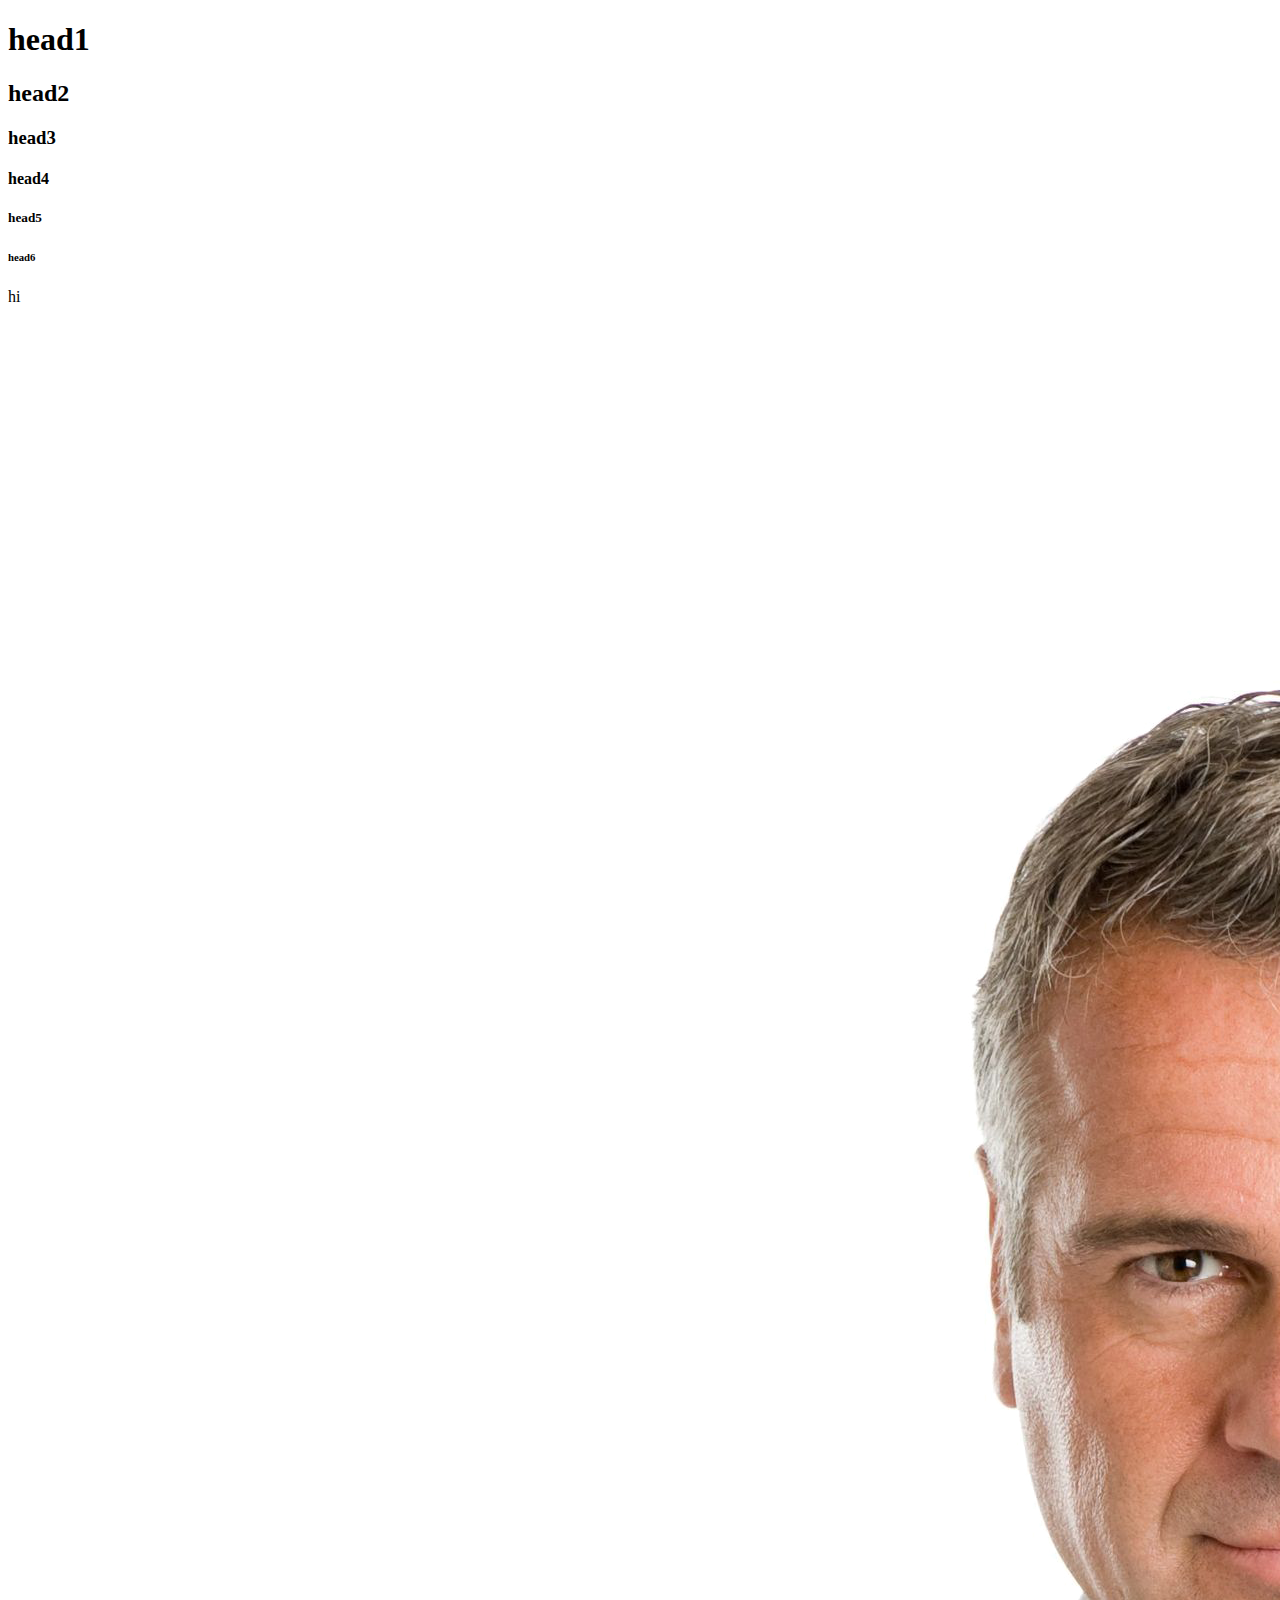
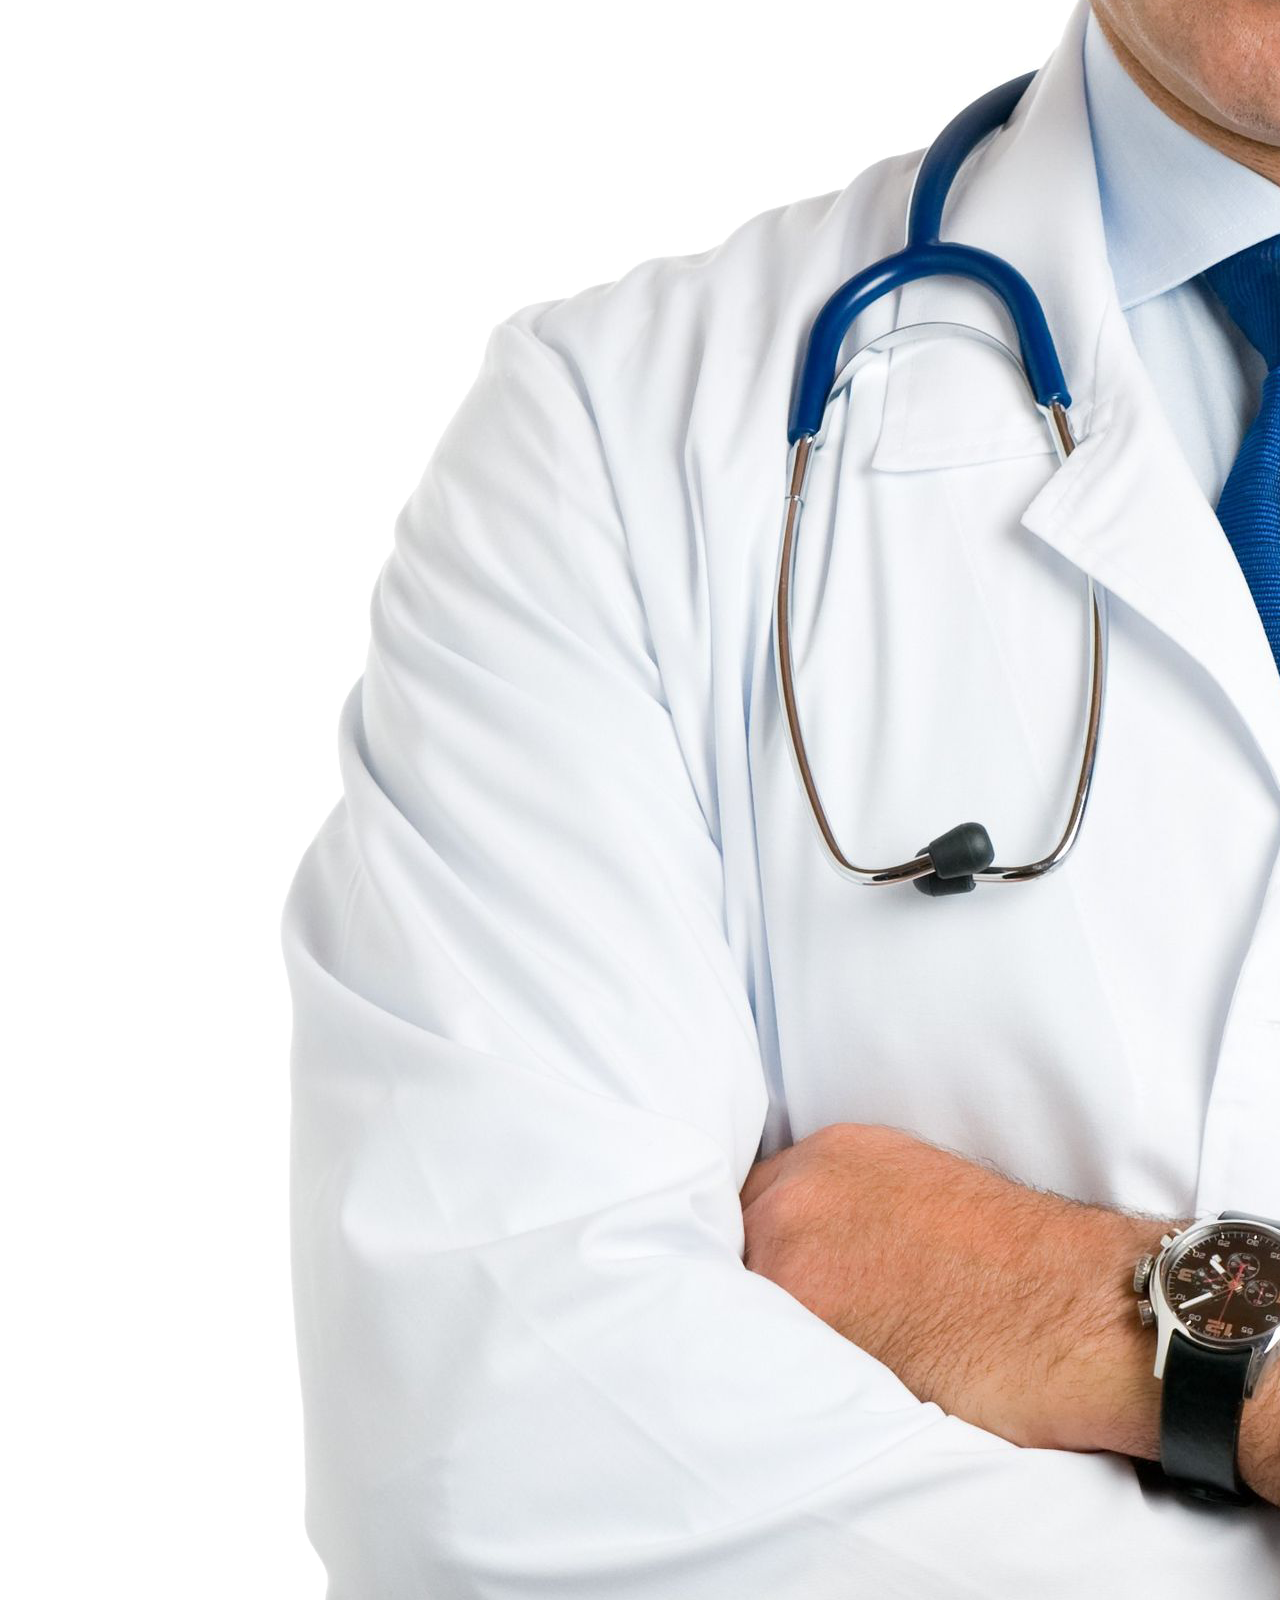
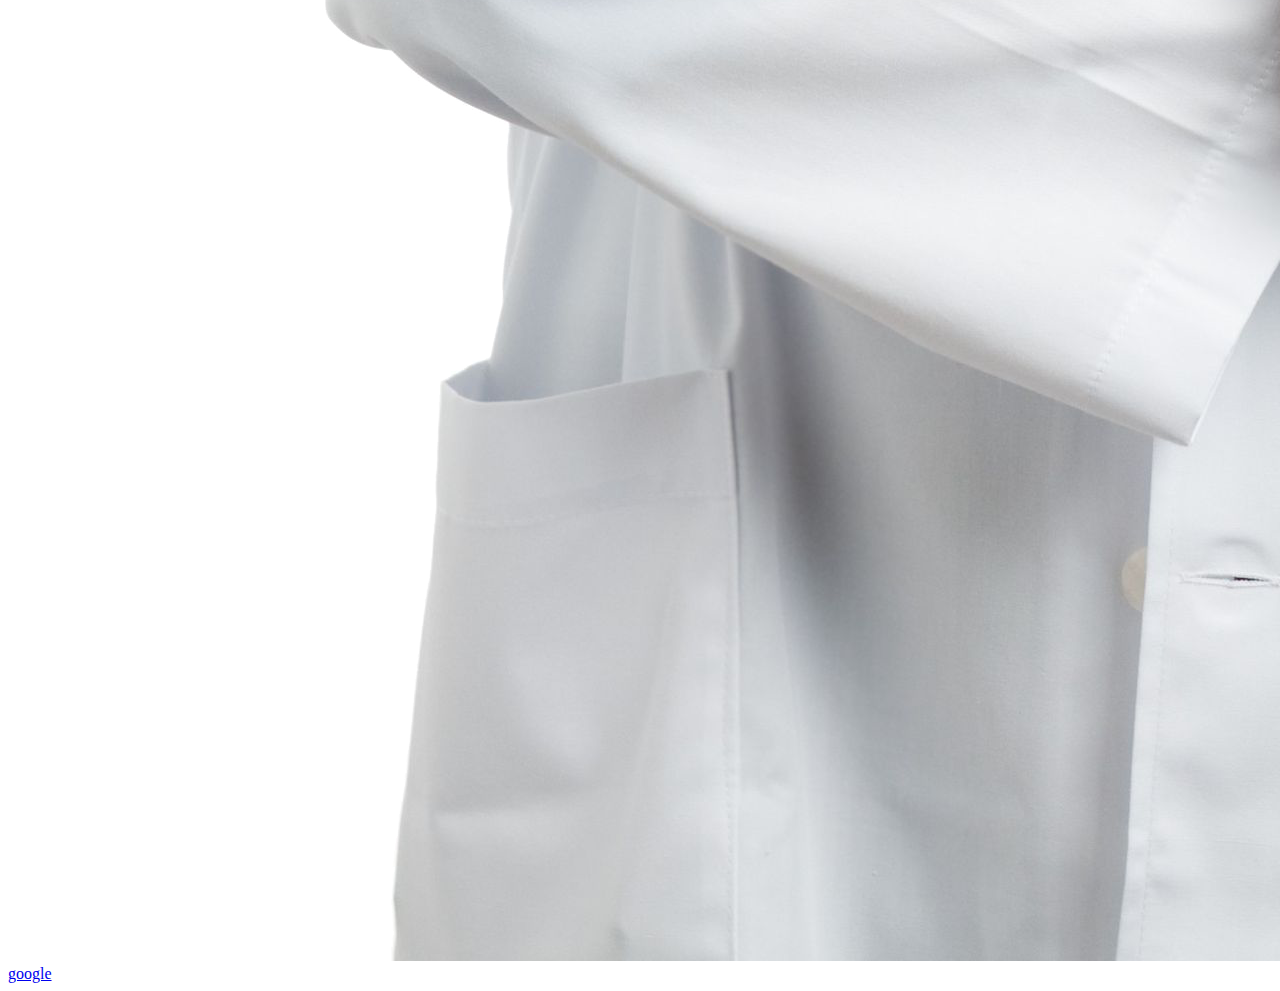
<file: task1/index.html>
<!DOCTYPE html>
<html lang="en">
<head>
    <meta charset="UTF-8">
    <meta name="viewport" content="width=device-width, initial-scale=1.0">
    <meta name="description" content="This is task1 index.html file">
    <meta name="keywords" content="html">
    <meta name="author" content="saleh">
    <title>task1</title>
</head>
<body>
    <h1>head1</h1>
    <h2>head2</h2>
    <h3>head3</h3>
    <h4>head4</h4>
    <h5>head5</h5>
    <h6>head6</h6>
    <p >hi</p>
    <img src="./img/pngwing.com (2).png" alt="doctor image">
    <a href="www.google.com">google</a>
</body>
</html>
</file>
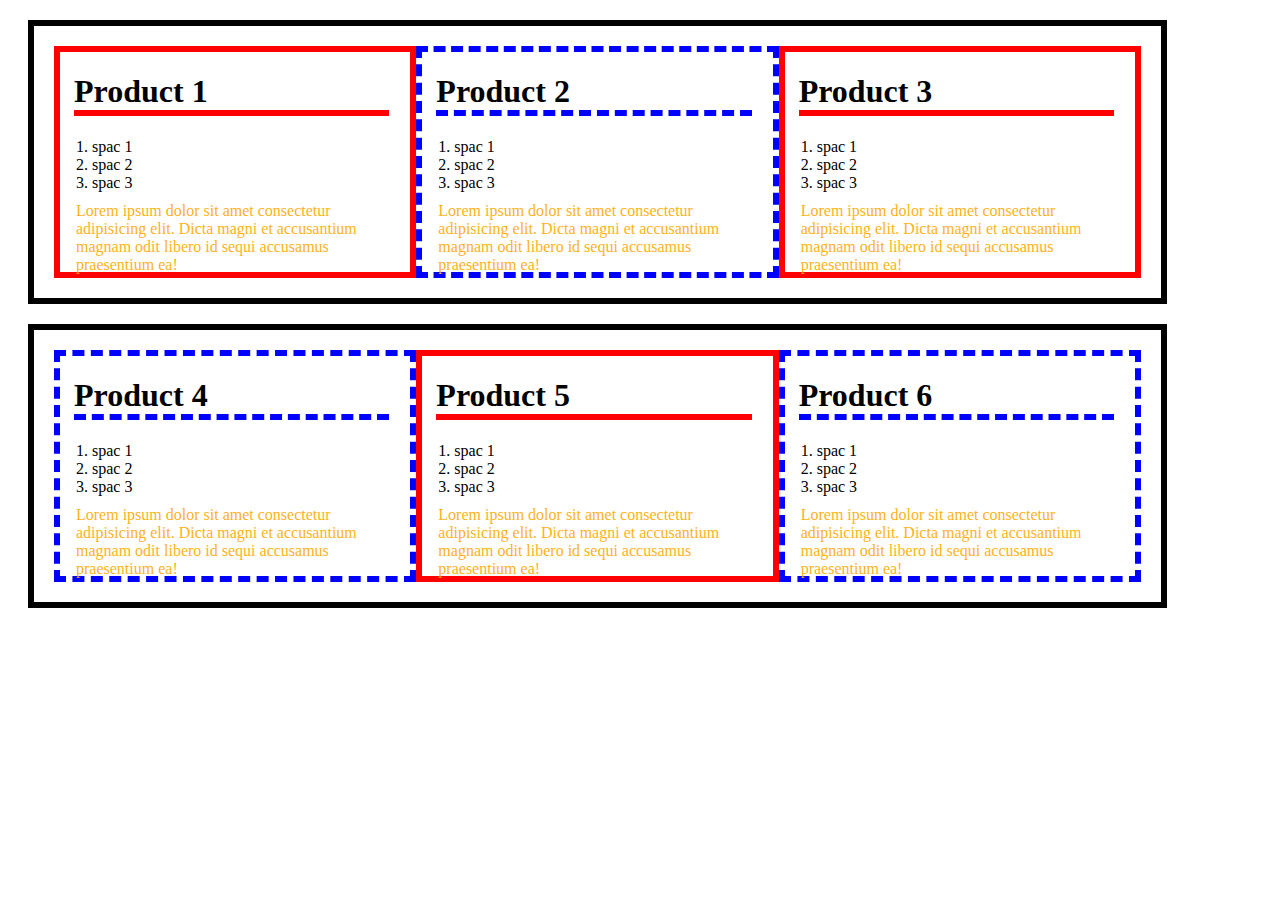
<file: taskcss1/index.html>
<!DOCTYPE html>
<html lang="en">

<head>
    <meta charset="UTF-8">
    <meta name="viewport" content="width=device-width, initial-scale=1.0">
    <title>CSS</title>
    <link rel="stylesheet" href="style.css">
</head>

<body>
    <div class="f">
        <div class="red">
            <h1>Product 1</h1>
            <ol>
                <li>spac 1</li>
                <li>spac 2</li>
                <li>spac 3</li>
            </ol>
            <p>Lorem ipsum dolor sit amet
                consectetur adipisicing elit. Dicta magni et accusantium magnam odit libero id sequi accusamus
                praesentium ea!</p>
        </div>
                <div class="blue">
            <h1>Product 2</h1>
            <ol>
                <li>spac 1</li>
                <li>spac 2</li>
                <li>spac 3</li>
            </ol>
            <p>Lorem ipsum dolor sit amet
                consectetur adipisicing elit. Dicta magni et accusantium magnam odit libero id sequi accusamus
                praesentium ea!</p>
        </div>
                <div class="red">
            <h1>Product 3</h1>
            <ol>
                <li>spac 1</li>
                <li>spac 2</li>
                <li>spac 3</li>
            </ol>
            <p>Lorem ipsum dolor sit amet
                consectetur adipisicing elit. Dicta magni et accusantium magnam odit libero id sequi accusamus
                praesentium ea!</p>
        </div>
    </div>
    <div class="f">
        <div class="blue">
            <h1>Product 4</h1>
            <ol>
                <li>spac 1</li>
                <li>spac 2</li>
                <li>spac 3</li>
            </ol>
            <p>Lorem ipsum dolor sit amet
                consectetur adipisicing elit. Dicta magni et accusantium magnam odit libero id sequi accusamus
                praesentium ea!</p>
        </div>
                <div class="red">
            <h1>Product 5</h1>
            <ol>
                <li>spac 1</li>
                <li>spac 2</li>
                <li>spac 3</li>
            </ol>
            <p>Lorem ipsum dolor sit amet
                consectetur adipisicing elit. Dicta magni et accusantium magnam odit libero id sequi accusamus
                praesentium ea!</p>
        </div>
                <div class="blue">
            <h1>Product 6</h1>
            <ol>
                <li>spac 1</li>
                <li>spac 2</li>
                <li>spac 3</li>
            </ol>
            <p>Lorem ipsum dolor sit amet
                consectetur adipisicing elit. Dicta magni et accusantium magnam odit libero id sequi accusamus
                praesentium ea!</p>
        </div>
    </div>
</body>

</html>
</file>
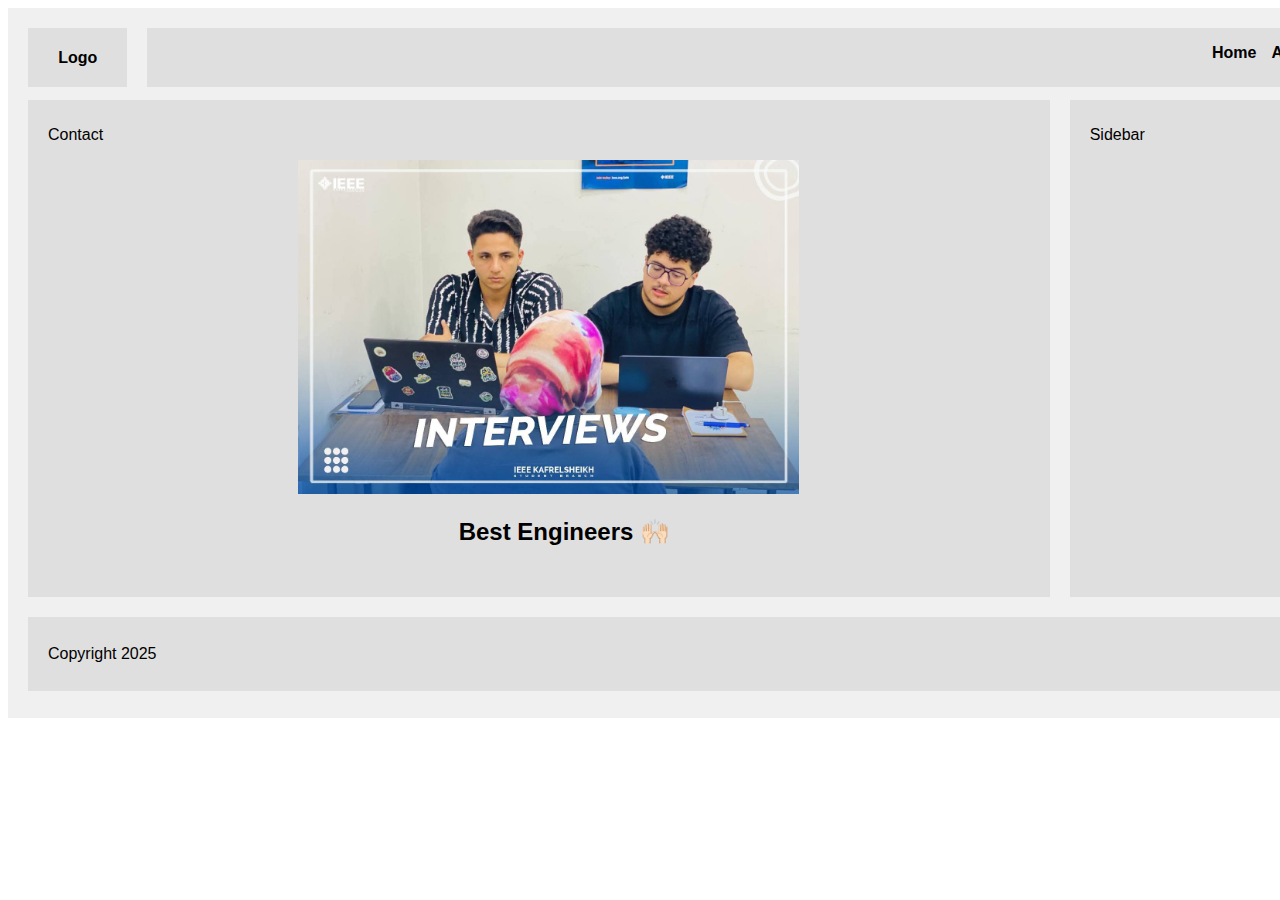
<file: taskcss2/index.html>
<!DOCTYPE html>
<html lang="en">
<head>
    <meta charset="UTF-8">
    <meta name="viewport" content="width=device-width, initial-scale=1.0">
    <title>task2</title>
    <link rel="stylesheet" href="style.css">
</head>
<body>
    <div class="p">
    <header>
        <div class="logo">Logo</div>
        <nav>
            <ul>
                <li>Home</li>
                <li>About</li>
                <li>Services</li>
                <li>Contact</li>
            </ul>
        </nav>
    </header>
    <main>
        <section>
            <p>Contact</p>
            <img src="WhatsApp Image 2025-11-26 at 5.53.22 PM.jpeg">
            <h2 class="eng">Best Engineers 🙌🏻</h2>
        </section>
        <aside>
            <p>Sidebar</p>
        </aside>
    </main>
    <footer>
        <div class="c1">Copyright 2025</div>
        <div class="c2">Designed By Saleh</div>
    </footer>
    </div>
</body>
</html>
</file>
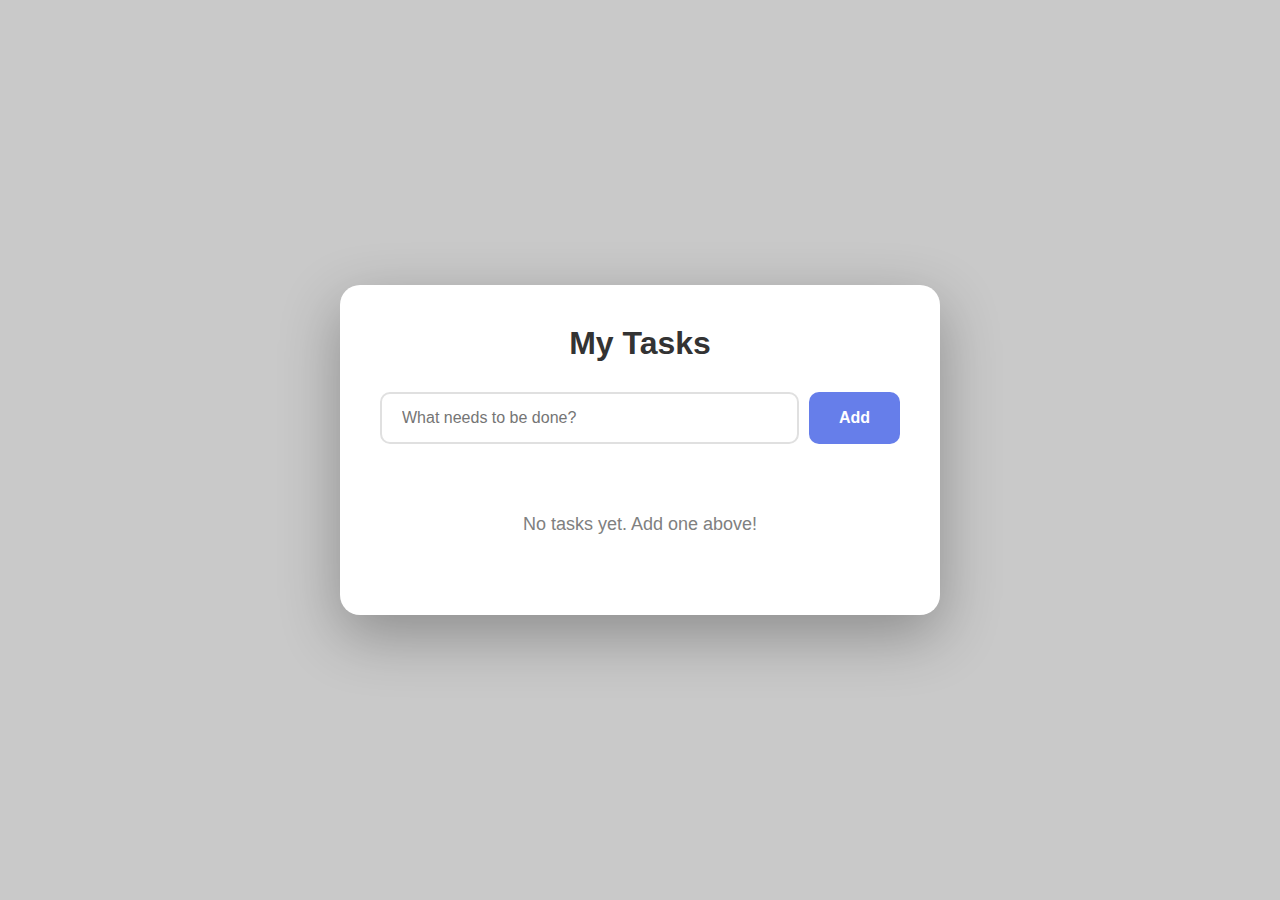
<file: tasktodolist/index.html>
<!DOCTYPE html>
<html lang="en">
<head>
    <meta charset="UTF-8">
    <meta name="viewport" content="width=device-width, initial-scale=1.0">
    <title>ToDoList</title>
    <link rel="stylesheet" href="./style.css">
</head>
<body>
    <div class="container">
        <h2>My Tasks</h2>
        <div class="input-section">
            <input type="text" id="task-input" placeholder="What needs to be done?" />
            <button id="add-btn">Add</button>
        </div>
        <ul id="task-list"></ul>
    </div>
    <script src="./script.js"></script>
</body>
</html>
</file>
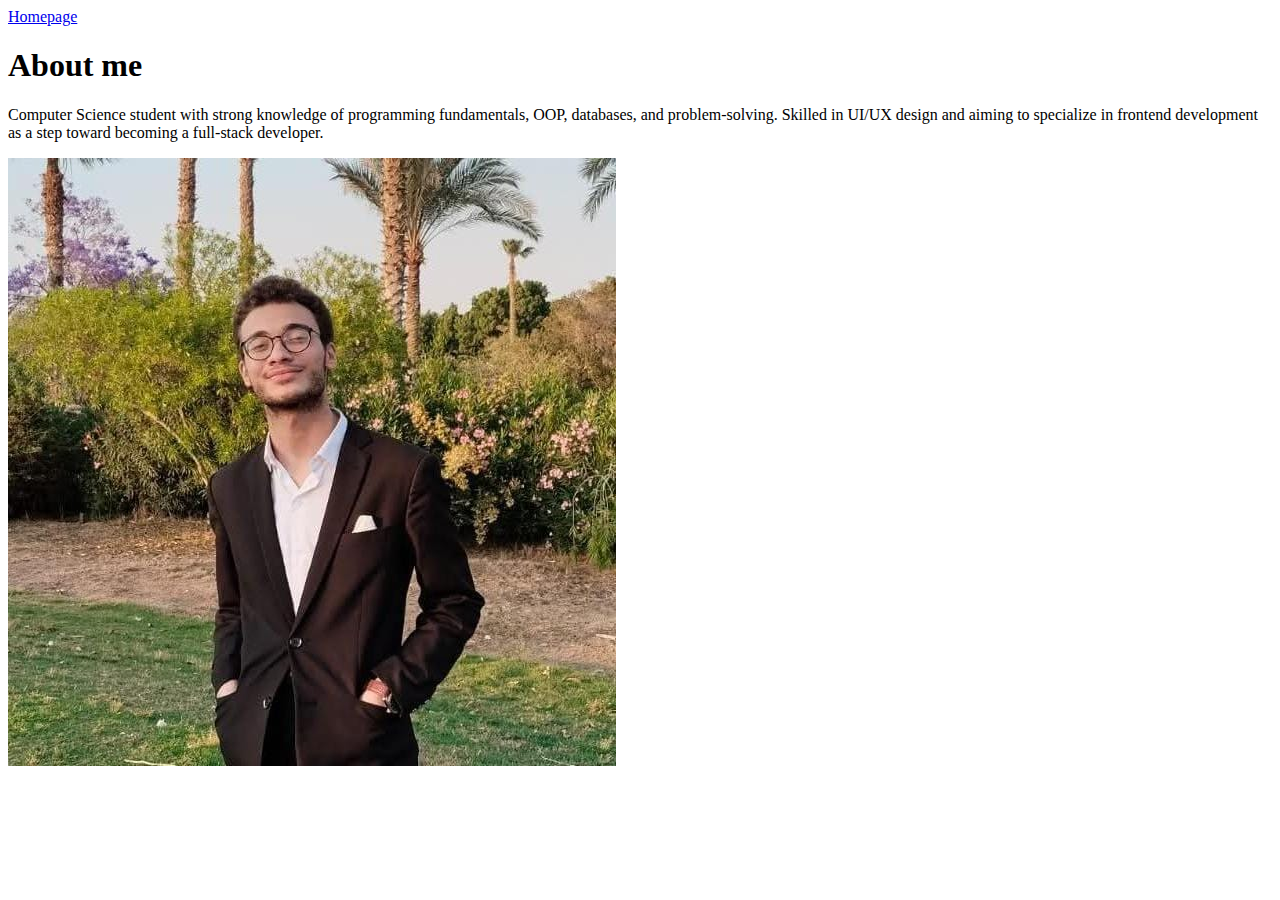
<file: task2/about.html>
<!DOCTYPE html>
<html lang="en">
<head>
    <meta charset="UTF-8">
    <meta name="viewport" content="width=device-width, initial-scale=1.0">
    <title>aboutme</title>
</head>
<body>
    <a href="./">Homepage</a>
    <h1>About me</h1>
    <p>Computer Science student with strong knowledge of programming fundamentals, OOP, databases, and
problem-solving. Skilled in UI/UX design and aiming to specialize in frontend development as a step
toward becoming a full-stack developer.</p>
<img src="./WhatsApp Image 2025-11-12 at 11.42.39 PM.jpeg" alt="myphoto">
</body>
</html>
</file>
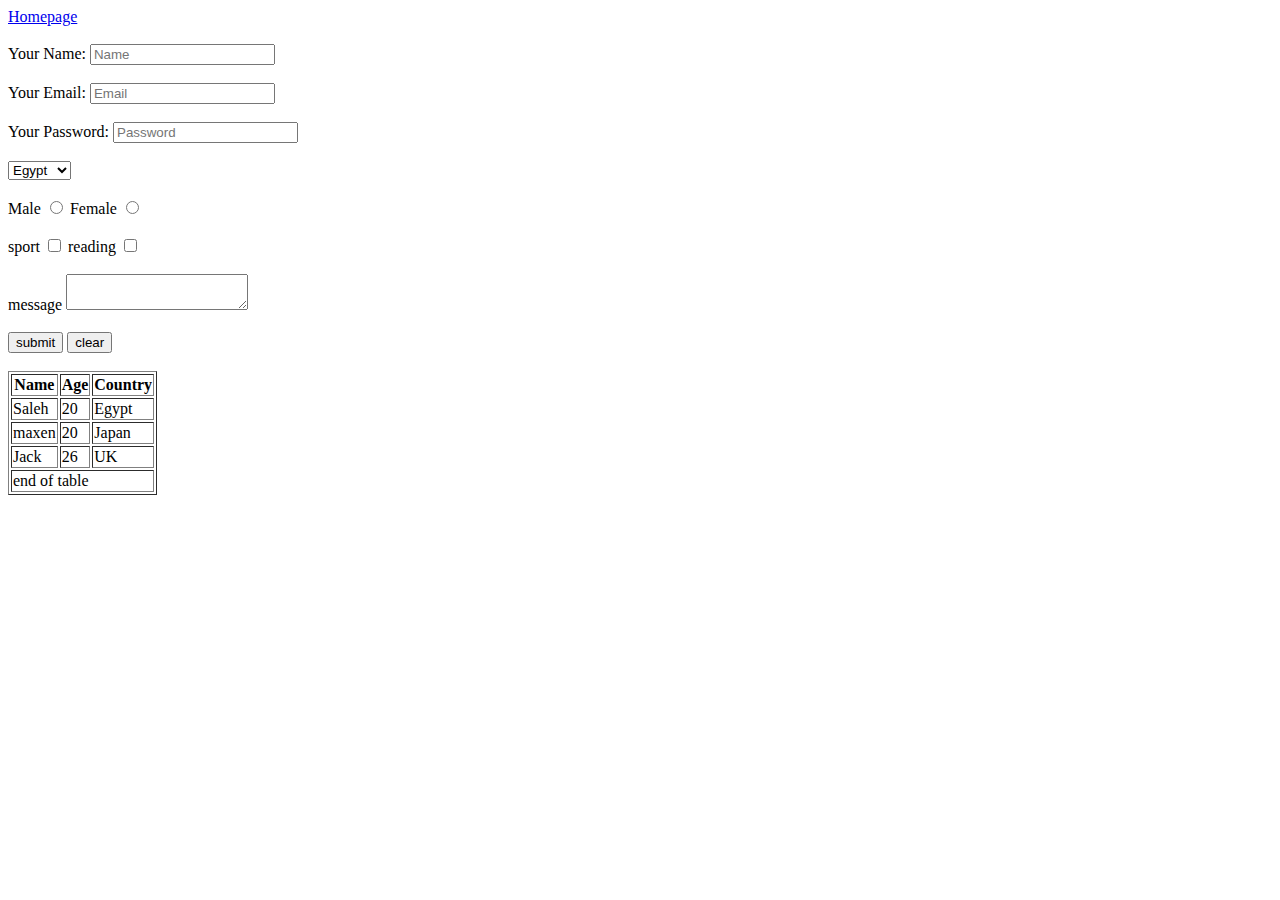
<file: task2/contectus.html>
<!DOCTYPE html>
<html lang="en">
<head>
    <meta charset="UTF-8">
    <meta name="viewport" content="width=device-width, initial-scale=1.0">
    <title>Contectus</title>
</head>
<body>
    <a href="./">Homepage</a>
    <br><br>
    <form action=""">
        <label for="name">Your Name:</label>
        <input type="text" id="name" name="name" placeholder="Name" required><br><br>
        <label for="email">Your Email:</label>
        <input type="email" id="email" name="email" placeholder="Email" required><br><br>
        <label for="password">Your Password:</label>
        <input type="password" name="password" id="password" placeholder="Password" required><br><br>
        <select name="country" id="country">
            <option value="EG">Egypt</option>
            <option value="JP">Japan</option>
            <option value="RU">Russia</option>
        </select>
        <br><br>
        <label for="male">Male</label>
        <input type="radio" name="gender" id="male" required>
        <label for="female">Female</label>
        <input type="radio" name="gender" id="female" required>
        <br><br>
        <label for="playsport">sport</label>
        <input type="checkbox" name="habit" id="playsport">
        <label for="readbooks">reading</label>
        <input type="checkbox" name="habit" id="readbooks">
        <br><br>
        <label for="message">message</label>
        <textarea name="message" id="message"></textarea>
        <br><br>
        <button type="submit">submit</button>
        <button type="reset">clear</button>    
    </form>
    <br>
        <table border="1">
            <thead>
                <tr>
                    <th>Name</th>
                    <th>Age</th>
                    <th>Country</th>
                </tr>
            </thead>
            <tbody>
                <tr>
                    <td>Saleh</td>
                    <td>20</td>
                    <td>Egypt</td>
                </tr>
                <tr>
                    <td>maxen</td>
                    <td>20</td>
                    <td>Japan</td>
                </tr>
                <tr>
                    <td>Jack</td>
                    <td>26</td>
                    <td>UK</td>
                </tr>
            </tbody>
            <tfoot>
                <tr>
                    <td colspan="3">end of table</td>
                </tr>
            </tfoot>
        </table>
</body>
</html>
</file>
<file: taskcss1/style.css>
.f{
    border: 6px solid black;
    display: flex;
    justify-content: space-between;
    width: 86%;
    padding: 20px;
    margin: 20px;

}
.blue{
    border: 6px dashed rgb(0, 0, 255);
    width: 400px;
    height: 220px;
    
}
.blue h1{
    width: 90%;
    margin-left: 14px;
    border-bottom: 6px dashed blue;;
}
.blue ol{
    padding-left: 32px;
    margin-bottom: 10px;
    margin-top: 10px;
}
.blue p{
    margin-left: 16px;
    width: 90%;
    margin-bottom: 0px;
    margin-top: 10px;
    color: rgba(255, 170, 0, 0.926);
}

.red{
    border: 6px solid rgb(255, 0, 0);
    width: 400px;
    height: 220px;
    
}
.red ol{
    padding-left: 32px;
    margin-bottom: 10px;
    margin-top: 10px;
}
.red h1{
    width: 90%;
    margin-left: 14px;
    border-bottom: 6px solid red;
}
.red p{
    margin-left: 16px;
    width: 90%;
    margin-bottom: 0px;
    margin-top: 10px;
    color: rgba(255, 170, 0, 0.926);
}
</file>
<file: taskcss2/style.css>
.p{
    width: 1520px;
    height: 710px;
    background-color: rgb(240, 240, 240);
    display: flexbox;
}
header{
    width: 100%;
    height: 13%;
    background-color: rgb(240, 240, 240);
    box-sizing: border-box;
    display: flex;
}
header .logo{
    width: 100px;
    height: 59px;
    margin: 20px;
    margin-right: 0px;
    background-color: rgb(224, 223, 223);
    box-sizing: border-box;
    text-align: center;
    align-content: center;
    font-family: 'Segoe UI', Tahoma, Geneva, Verdana, sans-serif;
    font-weight: 600;
}
header nav{
    width: 90%;
    height: 59px;
    margin: 20px;
    background-color: rgb(224, 223, 223);
    box-sizing: border-box;
    padding-right: 35px;
    font-family: 'Segoe UI', Tahoma, Geneva, Verdana, sans-serif;
    display: flex;
    justify-content: flex-end;
    font-weight: 600;
}
header nav ul{
    gap: 15px;
    display: flex;
    list-style: none;

}
main{
    width: 100%;
    height: 70%;
    background-color: rgb(240, 240, 240);
    box-sizing: border-box;
    display: flex;
}
section{
    width: 70%;
    height: 100%;
    background-color: rgb(224, 223, 223);
    box-sizing: border-box;
    margin: 20px;
    margin-top: 0px;
    padding: 10px 0px 0px 20px;
    font-family: 'Segoe UI', Tahoma, Geneva, Verdana, sans-serif;
    font-weight: 500;
}
aside{
    width: 30%;
    height: 100%;
    background-color: rgb(224, 223, 223);
    box-sizing: border-box;
    font-family: 'Segoe UI', Tahoma, Geneva, Verdana, sans-serif;
    font-weight: 500;
    margin: 20px;
    margin-top: 0px;
    margin-left: 0px;
    padding: 10px 0px 0px 20px;
}
section img{
    width: 50%;
    margin-left: 25%;
}
section .eng{
    margin-left: 41%;
}
footer{
    width: 100%;
    height: 16%;
    background-color: rgb(240, 240, 240);
    box-sizing: border-box;
    padding: 20px;
    display: flex;
}
footer .c1{
    width: 50%;
    height: 100%;
    background-color: rgb(224, 223, 223);
    box-sizing: border-box;
    text-align: center;
    align-content: center;
    font-family: 'Segoe UI', Tahoma, Geneva, Verdana, sans-serif;
    font-weight: 500;
    padding-left: 20px;
    text-align: left;
    align-content: center;

}

footer .c2{
    width: 50%;
    height: 100%;
    background-color: rgb(224, 223, 223);
    box-sizing: border-box;
    font-family: 'Segoe UI', Tahoma, Geneva, Verdana, sans-serif;
    font-weight: 500;
    padding-right: 20px;
    text-align: right;
    align-content: center;
}
/* 224, 223, 223 */
</file>
<file: tasktodolist/style.css>
* {
    margin: 0;
    padding: 0;
    box-sizing: border-box;
}

body {
    font-family: 'Segoe UI', Tahoma, Geneva, Verdana, sans-serif;
    background-color: rgba(153, 153, 153, 0.533);
    min-height: 100vh;
    display: flex;
    justify-content: center;
    align-items: center;
    padding: 20px;
}

.container {
    background-color: white;
    padding: 40px;
    border-radius: 20px;
    box-shadow: 0 20px 60px rgba(0, 0, 0, 0.3);
    max-width: 600px;
    width: 100%;
}

h2 {
    text-align: center;
    color: rgb(51, 51, 51);
    margin-bottom: 30px;
    font-size: 2em;
}

.input-section {
    display: flex;
    gap: 10px;
    margin-bottom: 30px;
}

#task-input {
    flex: 1;
    padding: 15px 20px;
    border: 2px solid rgb(224, 224, 224);
    border-radius: 10px;
    font-size: 16px;
    outline: none;
    transition: border-color 0.3s;
}

#task-input:focus {
    border-color: rgb(102, 126, 234);
}

#add-btn {
    padding: 15px 30px;
    background-color: rgb(102, 126, 234);
    color: white;
    border: none;
    border-radius: 10px;
    font-size: 16px;
    font-weight: bold;
    cursor: pointer;
    transition: background-color 0.3s;
}

#add-btn:hover {
    background-color: rgb(85, 104, 211);
}

#task-list {
    list-style: none;
}

.task-item {
    background-color: rgb(248, 249, 250);
    padding: 15px 20px;
    margin-bottom: 10px;
    border-radius: 10px;
    display: flex;
    justify-content: space-between;
    align-items: center;
}

.task-item:hover {
    transform: translateX(5px);
    box-shadow: 0 4px 12px rgba(0, 0, 0, 0.1);
}

.task-text {
    flex: 1;
    color: #333;
    font-size: 16px;
}

.task-item.completed .task-text {
    text-decoration: line-through;
    color: rgb(156, 152, 152);
}

.task-item.completed {
    border-left: 6px solid rgb(126, 186, 140);
    background-color: rgb(212, 237, 218);
}

.task-buttons {
    display: flex;
    gap: 10px;
}

.btn {
    padding: 8px 16px;
    border: none;
    border-radius: 6px;
    cursor: pointer;
    font-size: 14px;
    font-weight: 600;
    transition: all 0.3s;
}

.btn-done {
    background-color: rgb(40, 167, 69);
    color: white;
}

.btn-done:hover {
    background-color: rgb(33, 136, 56);
}

.btn-undo {
    background-color: rgb(23, 162, 184);
    color: white;
}

.btn-undo:hover {
    background-color: rgb(19, 132, 150);
}

.btn-delete {
    background-color: rgb(220, 53, 69);
    color: white;
}

.btn-delete:hover {
    background-color: rgb(200, 35, 51);
}

.empty-message {
    text-align: center;
    color: gray;
    padding: 40px 20px;
    font-size: 18px;
}
</file>
